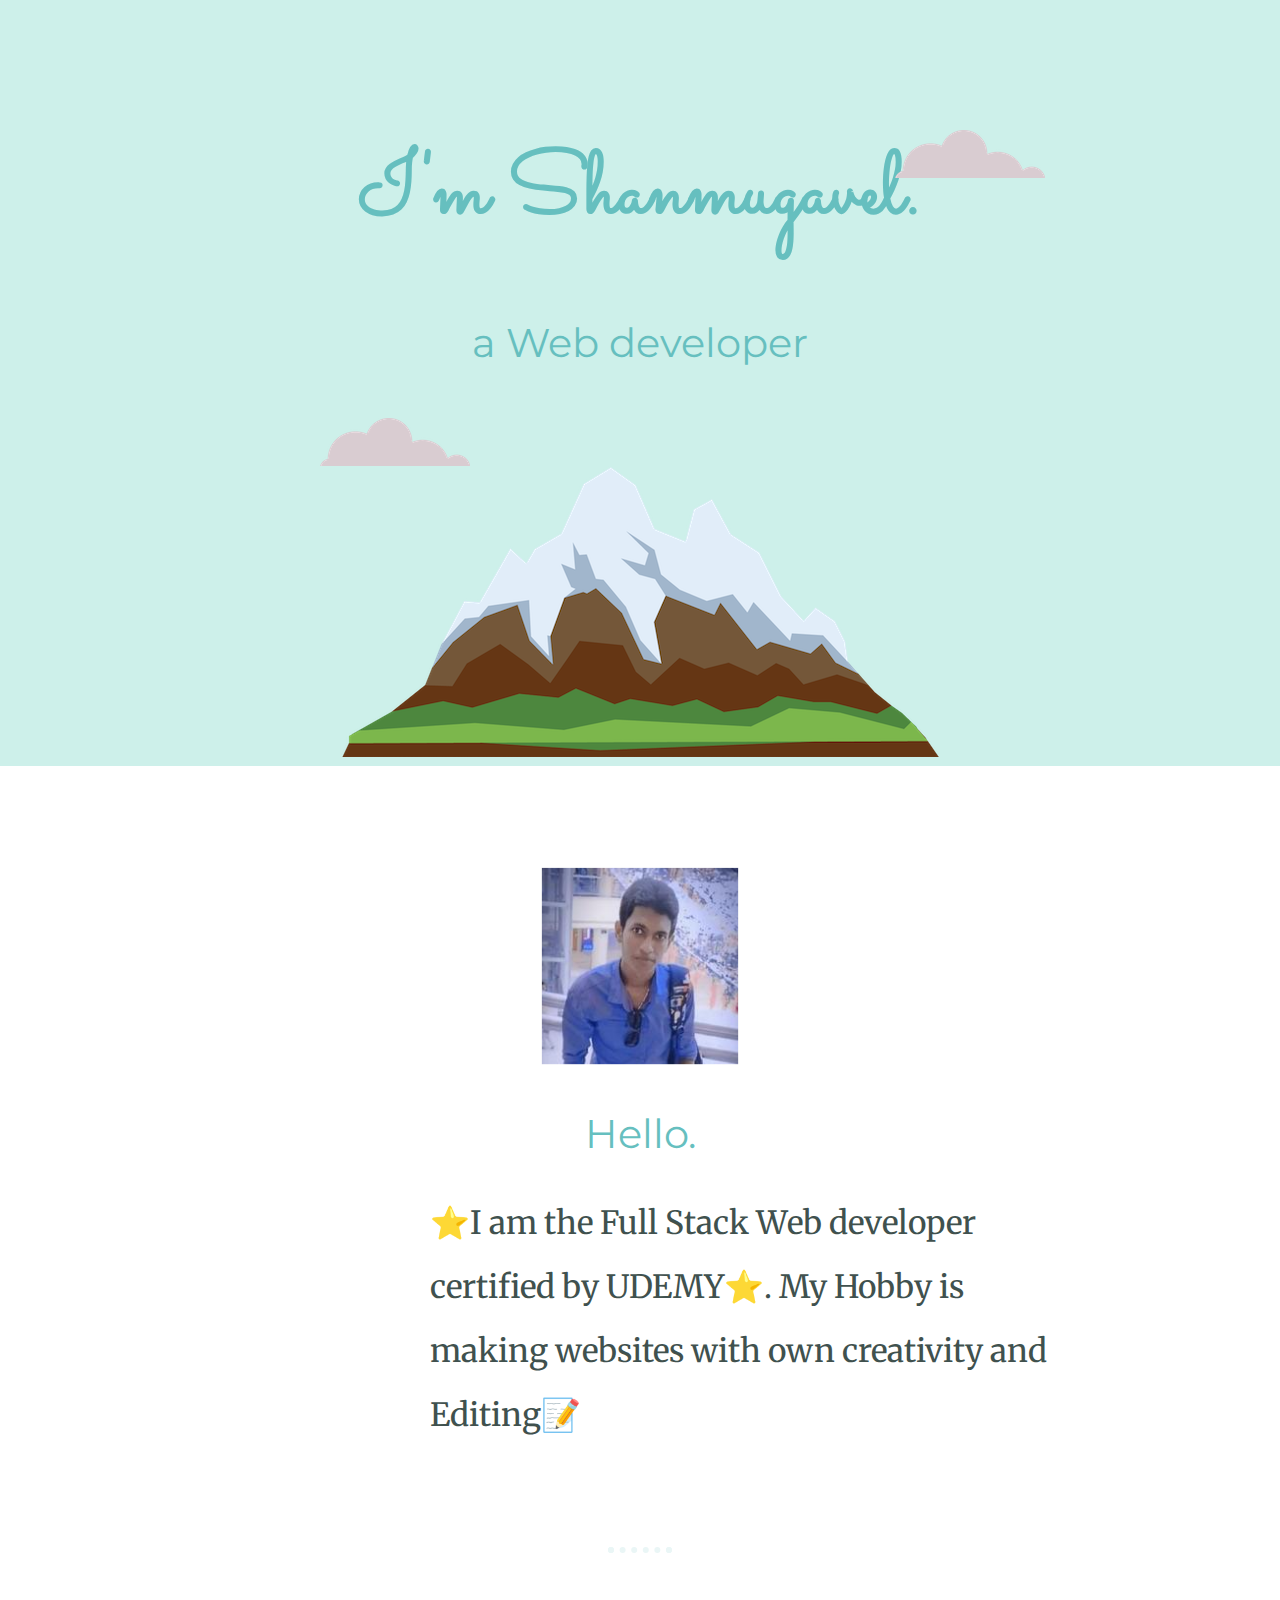
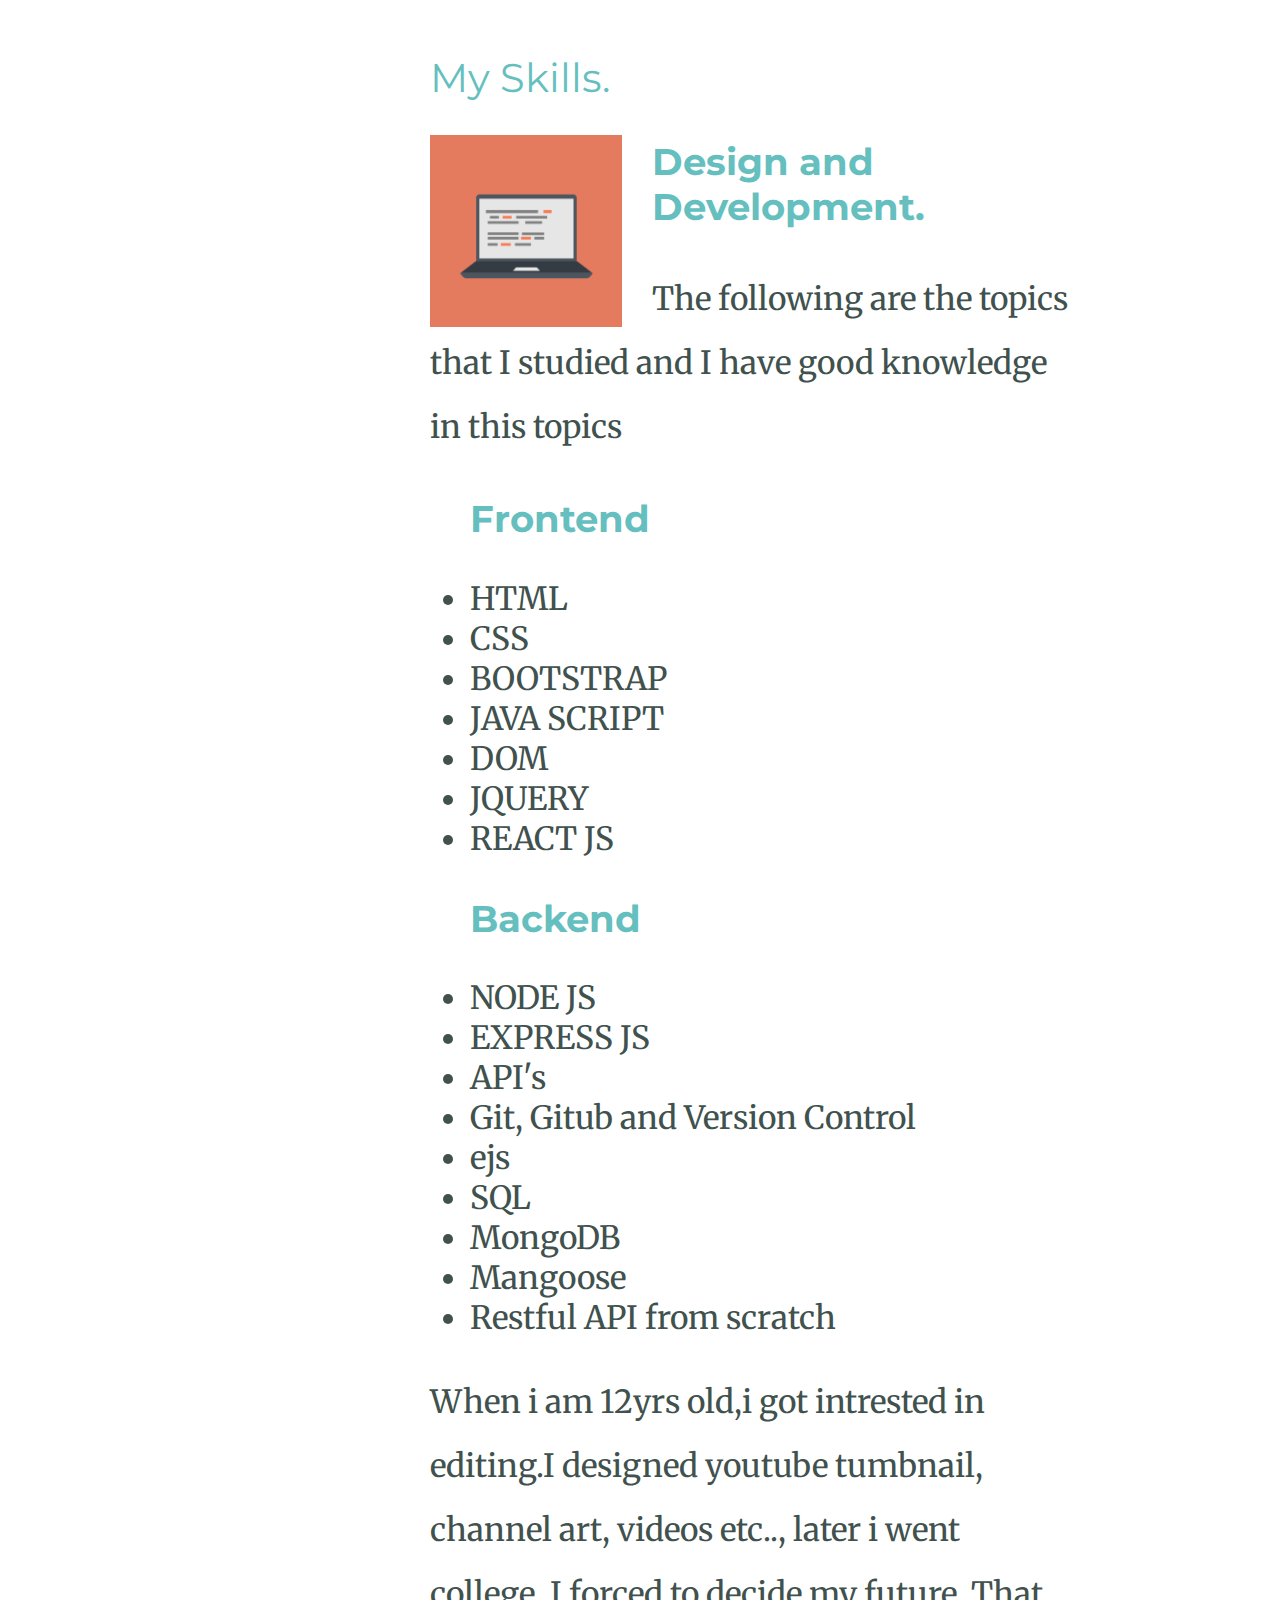
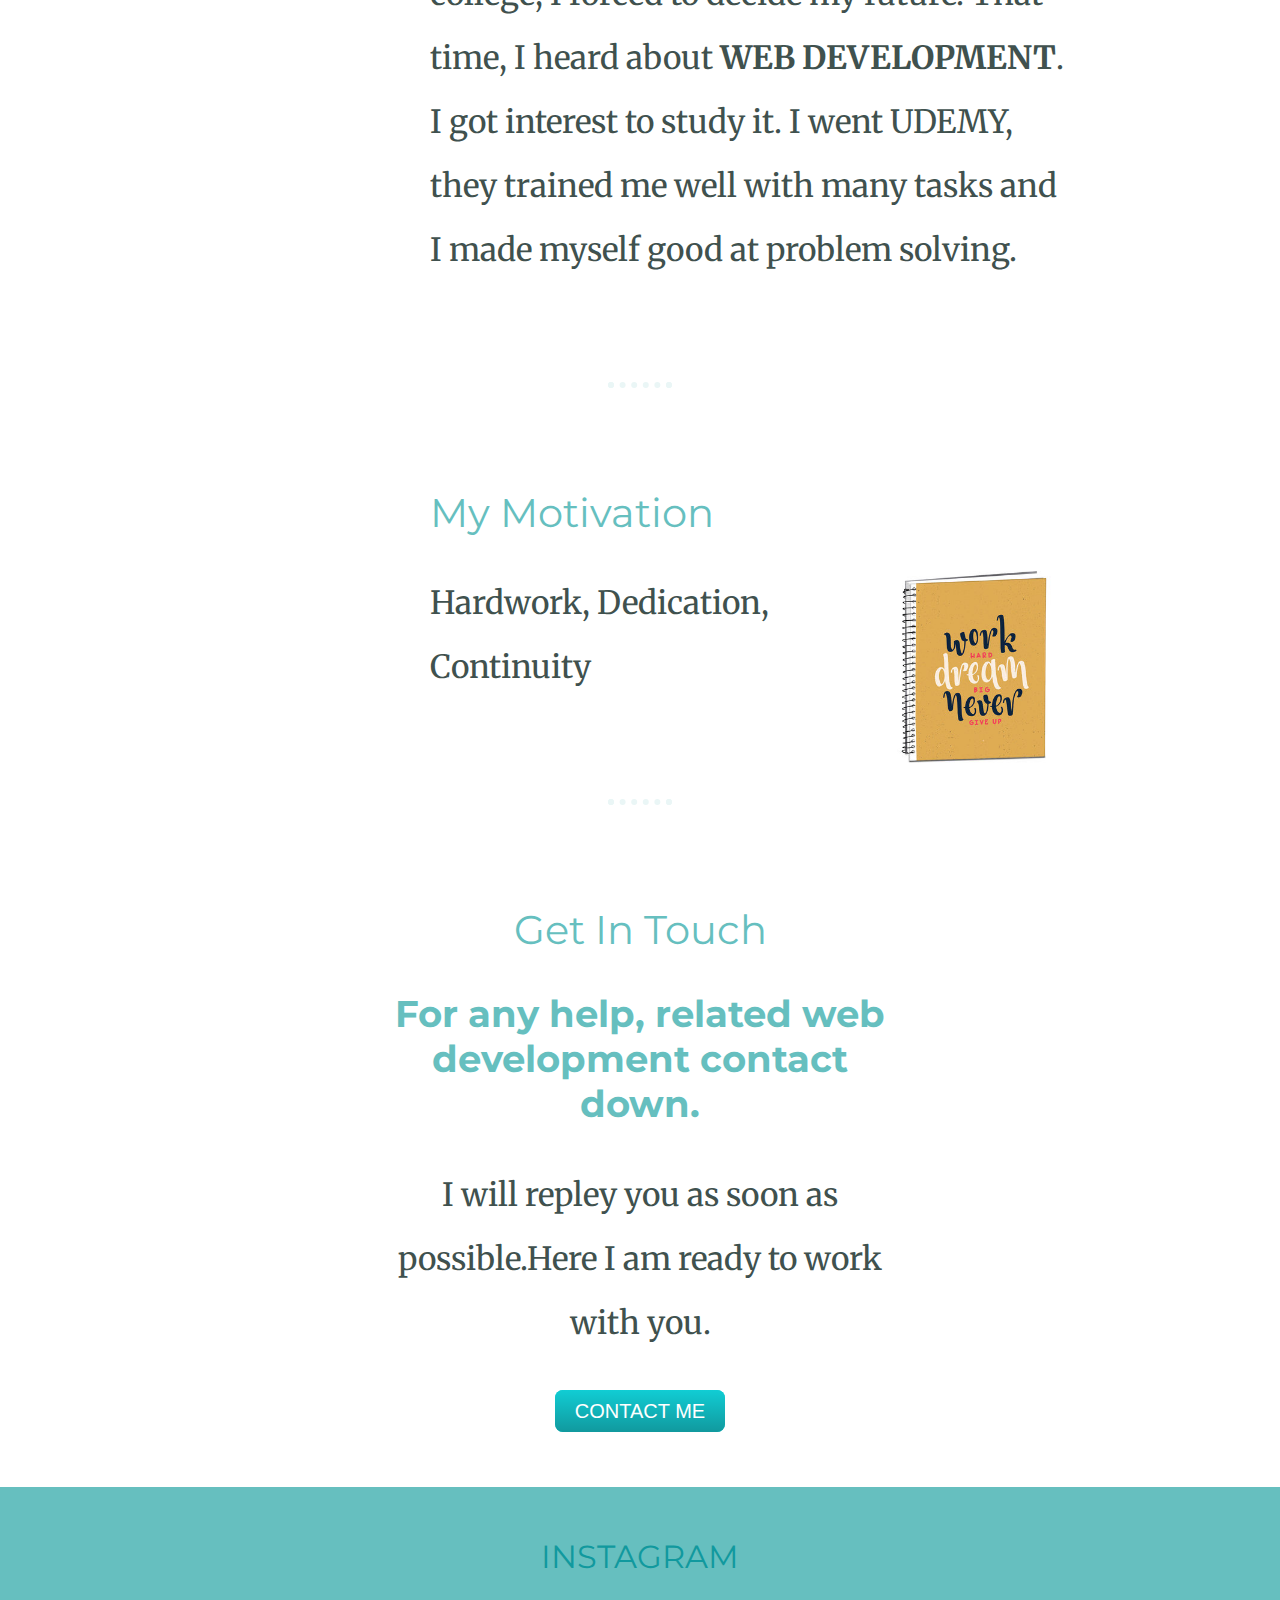
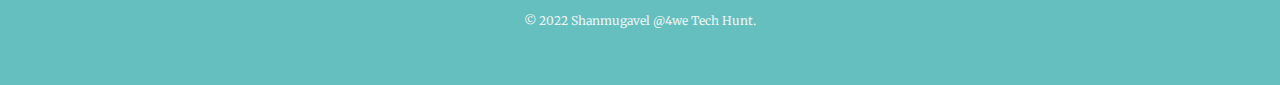
<file: index.html>
<!DOCTYPE html>
<html>

<head>
  <meta charset="utf-8">
  <title>Sanvel-4wetech</title>
  <link rel="stylesheet" href="css/styles.css">
  <link rel="icon" href="favicon.ico">
  <link rel="preconnect" href="https://fonts.googleapis.com">
  <link rel="preconnect" href="https://fonts.gstatic.com" crossorigin>
  <link href="https://fonts.googleapis.com/css2?family=Merriweather&family=Montserrat&family=Sacramento&display=swap" rel="stylesheet">

</head>

<body>
  <div class="top-container">
    <img class="top-cloud" src="images/cloud.png" alt="cloud-img">
    <h1>I'm Shanmugavel.</h1>
    <h2>a Web developer</h2>
    <img class="bottom-cloud" src="images/cloud.png" alt="cloud-img">
    <img src="images/mountain.png" alt="mountain.png">
  </div>





  <div class="middle-container">
    <div class="profile">
      <img src="images/sanpic.png" alt="sanvel-img">
      <h2>Hello.</h2>
      <p class="skill-row">⭐I am the Full Stack Web developer certified by UDEMY⭐. My Hobby is making websites with own creativity and Editing📝</p>

    </div>
    <hr>

    <div class="skill-row">
      <h2>My Skills.</h2>
      <img class="laptop" src="images/computer.png" alt="computer-img">
      <h3>Design and Development.</h3>
      <p>The following are the topics that I studied and I have good knowledge in this topics</p>

          <ul>
            <h3>Frontend</h3>
            <li>HTML</li>
            <li>CSS</li>
            <li>BOOTSTRAP</li>
            <li>JAVA SCRIPT</li>
            <li>DOM</li>
            <li>JQUERY</li>
            <li>REACT JS</li>
          </ul>
        </td>
        <td>
          <ul>
            <h3>Backend</h3>
            <li>NODE JS</li>
            <li>EXPRESS JS</li>
            <li>API's</li>
            <li>Git, Gitub and Version Control</li>
            <li>ejs</li>
            <li>SQL</li>
            <li>MongoDB</li>
            <li>Mangoose</li>
            <li>Restful API from scratch</li>

        </ul>


      </ul>
      <p>When i am 12yrs old,i got intrested in editing.I designed youtube tumbnail, channel art, videos etc.., later i went college, I forced to decide my future. That
        time, I heard about <b>WEB DEVELOPMENT</b>. I got interest to study it. I went UDEMY, they trained me well with many tasks and I made myself good at problem solving. </p>
    </div>
  </div>
  <hr>
  <div class="skills">

    <div class="skill-row">
      <h2>My Motivation</h2>
      <img class="book" src="images/book.jpg" alt="book-img">
      <p>Hardwork, Dedication, Continuity</p>

    </div>
    <hr>
    <div class="contact-me">
      <h2 class="get">Get In Touch</h2>
      <h3>For any help, related web development contact down.</h3>
      <p>I will repley you as soon as possible.Here I am ready to work with you.</p>
      <a class="btn" href="contact-me.html">CONTACT ME</a>
    </div>
  </div>


  

  <div class="bottom-container">
    <a class="footer-link" href="https://instagram.com/san_stunner24?igshid=YmMyMTA2M2Y=">INSTAGRAM</a>
    <p class="copy-right">© 2022 Shanmugavel @4we Tech Hunt.</p>
  </div>



</body>

</html>
</file>
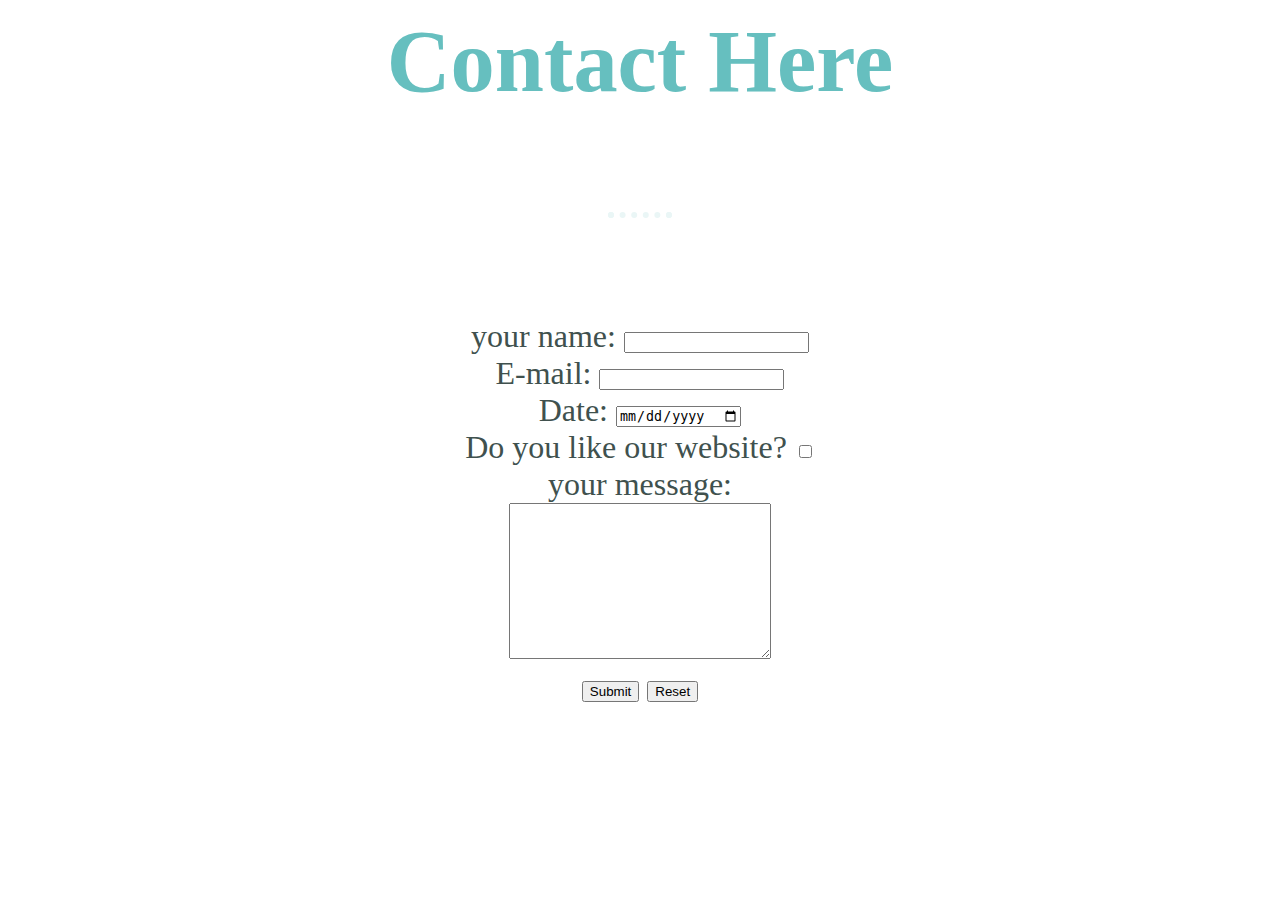
<file: contact-me.html>
<!DOCTYPE html>
<html lang="en" dir="ltr">

<head>
  <meta charset="utf-8">
  <title>contact details</title>
  <link rel="stylesheet" href="css/styles.css">
</head>

<body>
  <h1>Contact Here</h1>




  <hr>
  <form action="mailto:info@shanmugavelk2003@gmail.com" method="post" enctype="text/plain">
    <label>your name:</label>
    <input type="text" name="yourname" value=""><br>

    <label>E-mail:</label>
    <input type="email" name="youremail" value=""><br>
    <label>Date:</label>
    <input type="date" name="" value=""><br>
    <label>Do you like our website?</label>
    <input type="checkbox" name="" value=""><br>


    <label>your message:</label><br>
    <textarea name="yourmessage" rows="10" cols="30"></textarea><br>
    <input type="submit" name="">
    <input type="reset" name=""><br>
  </form>

</body>

</html>
</file>
<file: css/styles.css>
body {
  color: #40514E;
  margin: 0;
  text-align: center;
  font-family: 'Merriweather', serif;
  font-size: 200%;

}

h1 {
  color: #66BFBF;
  font-size: 5.525rem;
  margin-top: 10px;
  font-family: 'Sacramento', cursive;
}

h2 {
  color: #66BFBF;
  font-family: 'Montserrat', sans-serif;
  font-size: 2.5rem;
  font-weight: normal;

}

h3 {
  font-family: 'Montserrat', sans-serif;
  color: #66BFBF;
}

p {
  line-height: 2;

}

hr {
  border: dotted #EAF6F6 6px;
  border-bottom: none;
  width: 4%;
  margin: 100px auto;
}
a{
  color: #11999E;
  font-family: 'Montserrat', sans-serif;
  margin: 10px 20px;
  text-decoration: none;
}
a:hover{
    color: #EAF6F6;
}
.top-container {
  background-color: #CDF0EA;
  position: relative;
  padding-top: 120px;

}

.middle-container {
  margin: 100px 0;

}



.bottom-container {
  background-color: #66BFBF;
  padding: 50px 0 20px;
}

.skill-row {
  width: 50%;
  margin: 20px auto 100px 430px;
  text-align: left;
}

.top-cloud {
  position: absolute;
  right: 235px;
  top: 130px;
}

.bottom-cloud {
  position: absolute;
  left: 320px;
  bottom: 300px;
}

.get {
  margin-left: 0;
}

.laptop {

  float: left;
  margin-right: 30px;
  width: 30%;
}

.book {
  width: 30%;
  float: right;
  margin-left: 30px;
}

.contact-me{
  width: 40%;
  margin: 40px auto 60px;
}
.copy-right{
  color: #eaf6f6;
  font-size: 0.75rem;
  padding: 20px 0;
}
.btn {
  background: #11CDD4;
  background-image: -webkit-linear-gradient(top, #11CDD4, #11999E);
  background-image: -moz-linear-gradient(top, #11CDD4, #11999E);
  background-image: -ms-linear-gradient(top, #11CDD4, #11999E);
  background-image: -o-linear-gradient(top, #11CDD4, #11999E);
  background-image: linear-gradient(to bottom, #11CDD4, #11999E);
  -webkit-border-radius: 8;
  -moz-border-radius: 8;
  border-radius: 8px;
  font-family: Arial;
  color: #ffffff;
  font-size: 20px;
  padding: 10px 20px 10px 20px;
  text-decoration: none;
}

.btn:hover {
  background: #30E3CB;
  background-image: -webkit-linear-gradient(top, #30E3CB, #2BC2AD);
  background-image: -moz-linear-gradient(top, #30E3CB, #2BC2AD);
  background-image: -ms-linear-gradient(top, #30E3CB, #2BC2AD);
  background-image: -o-linear-gradient(top, #30E3CB, #2BC2AD);
  background-image: linear-gradient(to bottom, #30E3CB, #2BC2AD);
  text-decoration: none;
}
</file>
